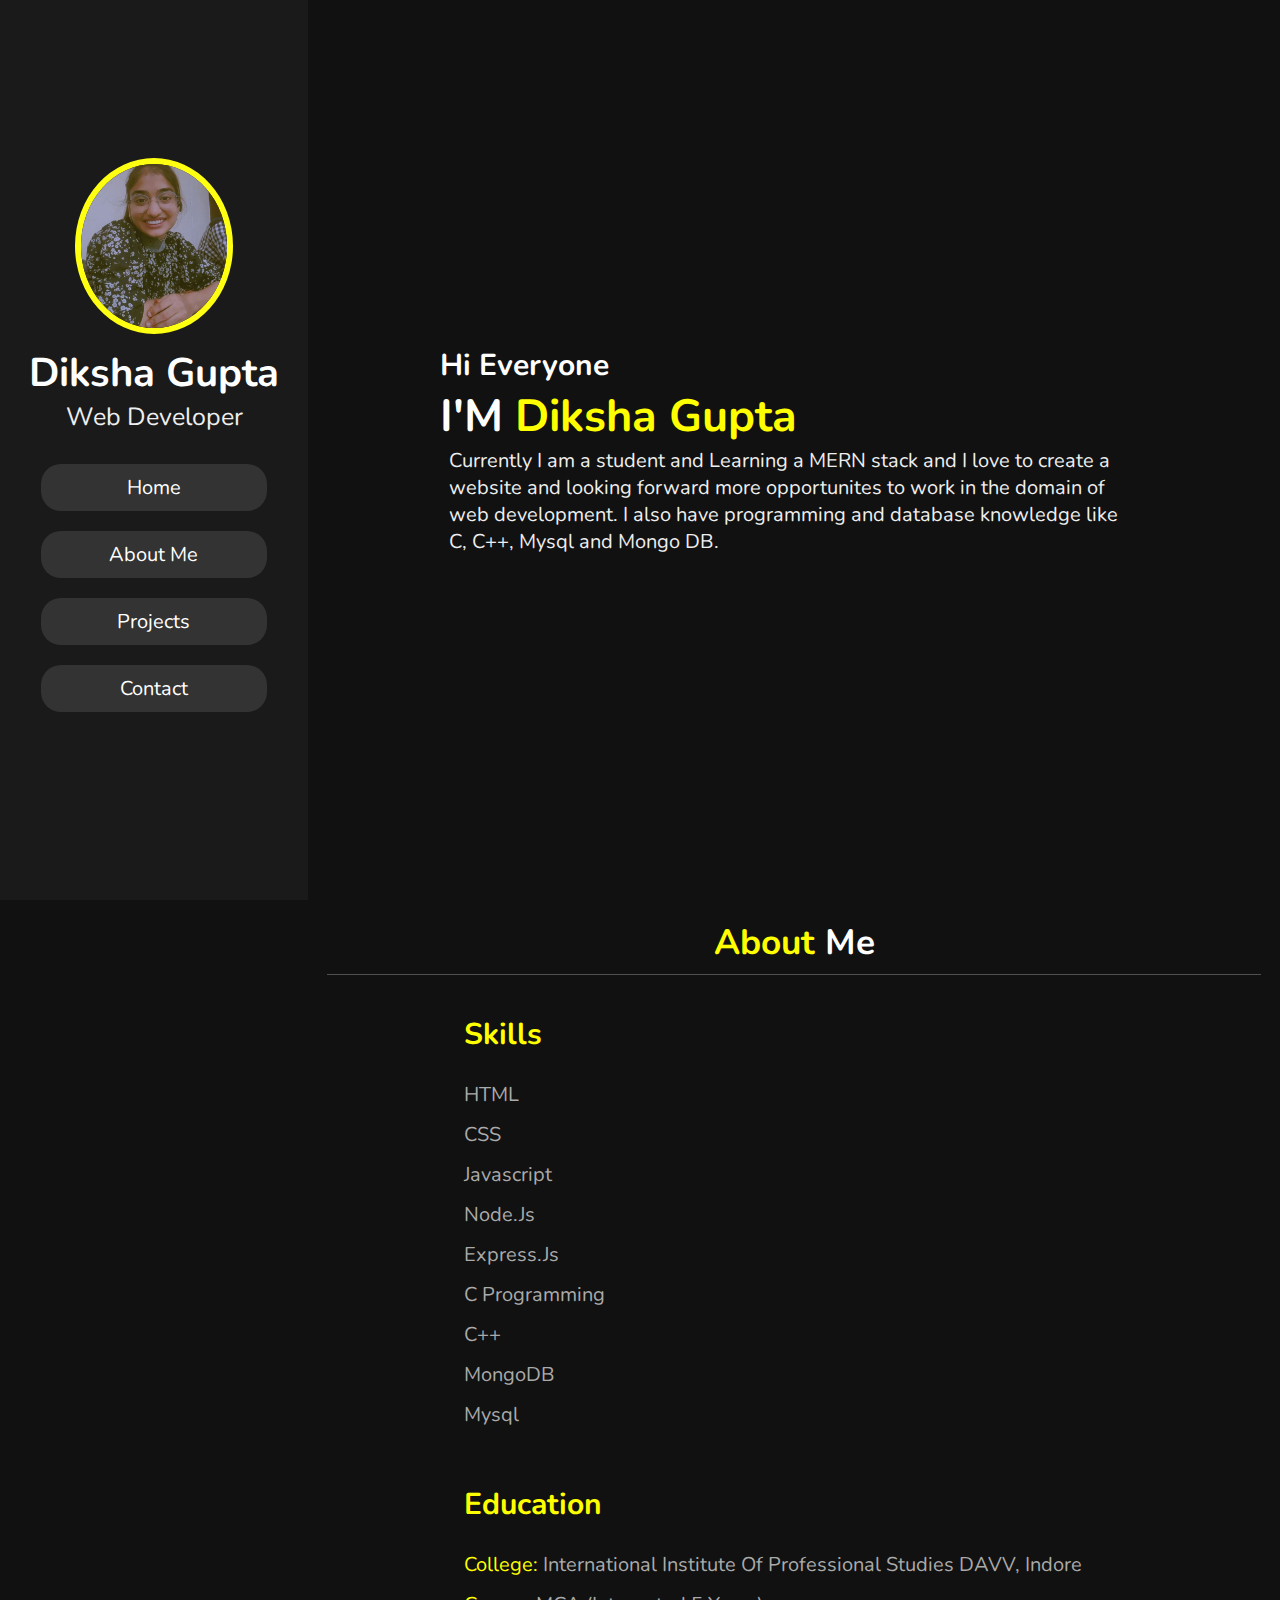
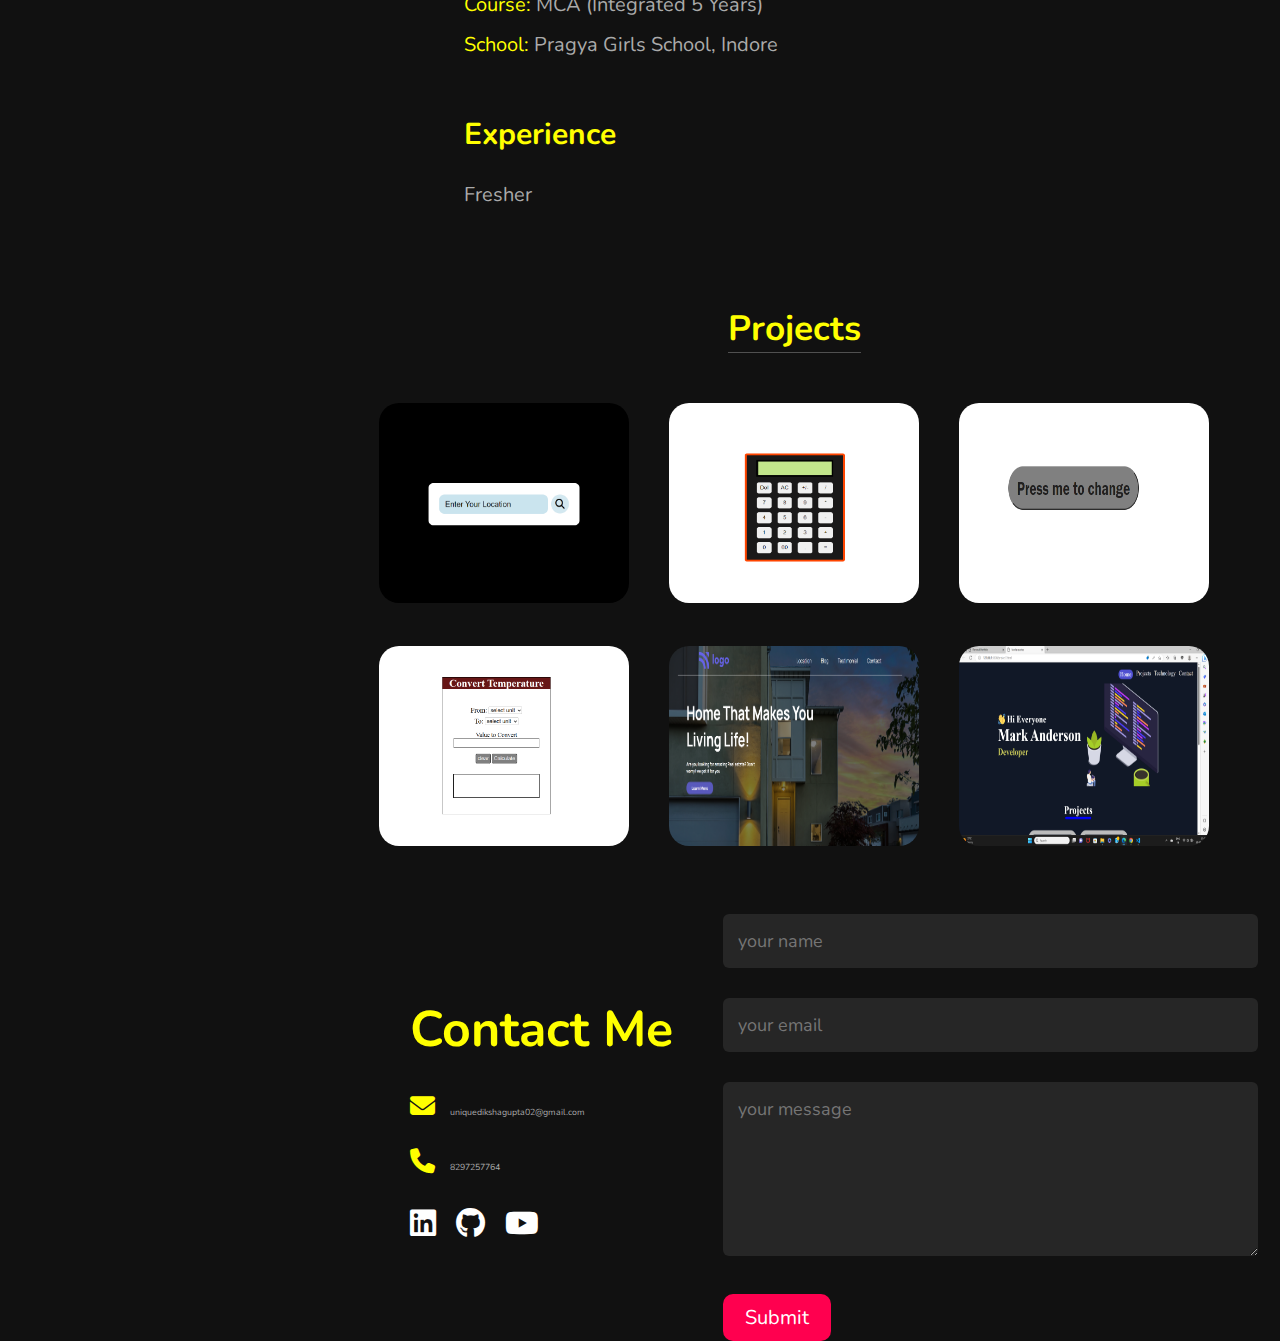
<file: index.html>
<!DOCTYPE html>
<html lang="en">
<head>
    <meta charset="UTF-8">
    <meta http-equiv="X-UA-Compatible" content="IE=edge">
    <meta name="viewport" content="width=device-width, initial-scale=1.0">
    <title>Personal Portfolio</title>

   <!-- ----Adding font awesome cdn link---- -->
   <link rel="stylesheet" href=" https://cdnjs.cloudflare.com/ajax/libs/font-awesome/6.4.0/css/all.min.css">

   <!-- Google font -->
   <link rel="preconnect" href="https://fonts.googleapis.com">
   <link rel="preconnect" href="https://fonts.gstatic.com" crossorigin>
   <link href="https://fonts.googleapis.com/css2?family=Nunito:wght@300;400;600&family=Poppins:ital,wght@1,100&display=swap" rel="stylesheet">

   <!-- Css File -->
   <link rel="stylesheet" href="./style.css">
</head>
<body>
    
    <!-- Header section -->
    <header>
        <div class="user">
            <img src="./assest/WhatsApp Image 2023-12-01 at 15.06.36.jpeg" alt="Diksha">
            <h3>Diksha Gupta</h3>
            <p>Web developer</p>
        </div>

        <nav class="navbar">
            <ul id="menu">
                <li> <a class="menuItem" href="#Home">Home</a></li>
                <li><a class="menuItem" href="#about">About me</a></li>
                <li><a class="menuItem" href="#Project">Projects</a></li>
                <!-- <li><a class="menuItem" href="#Assignment">Assignment</a></li> -->
                <li><a class="menuItem" href="#contact">Contact</a></li>
            </ul>
                <div id="hamburger">
                    <i class="fa-solid fa-bars"></i>
                </div>
        </nav>
      
    </header>
    <!-- Header ends----- -->



    <!-- Home Section Starts -->

    <section class="home" id="Home">
        <h3>Hi Everyone</h3>
        <h1> I'M <span> Diksha Gupta</span></h1>
        <p>Currently I am a student and Learning a MERN stack and I love to create  a website and looking forward more opportunites to work in the domain of web development. I also have programming and database knowledge like C, C++, Mysql and Mongo DB.</p>
    </section>
    <!-- ----Home section ends -->




    <!-- About section starts -->
    
    <section class="about" id="about">
          <h1 class="heading"> <span> About</span> me</h1>
            <div class="container1">
                <div class="box box1">
                    <h3>Skills</h3>
                    <p> HTML <br>CSS <br> Javascript <br>Node.js <br>Express.js<br> C programming <br> C++ <br> MongoDB<br>Mysql</p>
                </div>
                <div class="box box2">
                    <h3>Education</h3>
                    <p>
                        <span>College:</span> International Institute of professional studies DAVV,  Indore
                        <br>
                        <span> Course:</span> MCA (Integrated 5 years)
                        <br>
                       <span> School:</span> Pragya Girls School, Indore
                    </p>
                </div>
                <div class="box box3">
                    <h3>Experience</h3>
                    <p> fresher</p>
                </div>
            </div>
          </div>
          <p></p>
    </section>
<!-- ---About section ends -->



<!-- Project section starts -->

<div class="Project" id="Project" >
    <div class="container">
        <h1>Projects</h1>
        <div class="project-list">
            <div class="project-img">
                <img src="assest/Screenshot 2023-12-01 143001.png" alt="Resturant">
                <div class="project-description">
                    <h3>Weather app</h3>
                    <p>Display weather</p>
                    <a href=https://weatherappusingjavascript.netlify.app/ target="_blank"><i class="fa-solid fa-link"></i></a>
                </div>
            </div>
            <div class="project-img">
                <img src="assest/Screenshot 2023-12-01 143047.png">
                <div class="project-description">
                    <h3> Calculator</h3>
                    <p> Do simple Calculation </p>
                    <a href=https://calculator-50644.netlify.app/ target="_blank"><i class="fa-solid fa-link"></i></a>
                </div>
            </div>
            <div class="project-img">
                <img src="assest/Screenshot 2023-12-01 143439.png">
                <div class="project-description">
                    <h3> Color Changer</h3>
                    <p>Change a background on click to button</p>
                    <a href= https://dikshagupta3094.github.io/colour-changer-using-html-css-and-javascript/ target="_blank"><i class="fa-solid fa-link"></i></a>
                </div>
            </div>
            <div class="project-img">
                <img src="assest/Screenshot 2023-12-01 144720.png"> 
                <div class="project-description">
                    <h3>Temperature Converter</h3>
                    <p>Converts the temperature from one unit to another unit</p>
                    <a href=https://temperatureconverterinjavascript.netlify.app/ target="_blank"><i class="fa-solid fa-link"></i></a>
                </div>
            </div>
            <div class="project-img">
                <img src="assest/Screenshot 2023-12-01 144327.png">
                <div class="project-description">
                    <h3> Real Estate</h3>
                    <p>Website template</p>
                    <a href=https://dikshagupta3094.github.io/Real-state-web-page/ target="_blank"><i class="fa-solid fa-link"></i></a>
                </div>
            </div>
            <div class="project-img">
                <img src="assest/Screenshot (201).png">
                <div class="project-description">
                    <h3> Demo Portfolio website</h3>
                    <p>A website that helps beginner to build their portfolio</p>
                    <a href="https://charming-macaron-3bc078.netlify.app/" target="_blank"><i class="fa-solid fa-link"></i></a>
                </div>
            </div>
        </div>
    </div>
</div>
<!-- Project section ends -->

<!-- Assignemt section starts -->
<!-- <section class="assignment" id="Assignment">
    <h1 class="heading"> <span> CONM</span> Assignment</h1>
    <table>
        <tr>
            <th>Internal </th>
            <th>Video/Playlist link</th>
            <th>Date of creation</th>
        </tr>

        <tr>
            <td>1<sup>st</sup> internal <br>set A</td>
            <td>Youtube Videos link <br><a href="https://youtu.be/EInMAf_gR-U?si=ej6RJ997pA_rSrAP"target="_blank"><i class="fa-solid fa-arrow-up-right-from-square"></i></a></td>
            <td>23 Dec 2023</td>
        </tr>

        <tr>
            <td>1<sup>st</sup> internal <br>set B</td>
            <td>Youtube Videos link<br><a href="https://youtu.be/taYdhIqIAR4?si=hyP6nEJFxKhLNHNJ"target="_blank"><i class="fa-solid fa-arrow-up-right-from-square"></i></a></td>
            <td>23 December 2023</td>
        </tr>

        <tr>
            <td>1<sup>st</sup> internal <br>set C</td>
            <td>Youtube Videos link <br><a href="https://youtube.com/playlist?list=PL0aZPSsZOdu-VOcw2nucQoP5Op7VYZhHm&si=5mMK7I5YS8XsaNVR" target="_blank"><i class="fa-solid fa-arrow-up-right-from-square"></i></a></td>
            <td>21 December 2023</td>
        </tr>

        <tr>
            <td>1<sup>st</sup> internal <br>set D</td>
            <td>Youtube Videos link <br><a href="https://youtu.be/_Dy8PI9BwOQ?si=b_cLNl5QdjvUE7wD"target="_blank"><i class="fa-solid fa-arrow-up-right-from-square"></i></a></td>
            <td>23 December 2023</td>
        </tr>

        <tr>
            <td>2<sup>nd</sup> internal</td>
            <td>Youtube Videos link<br><a href="https://youtube.com/playlist?list=PL0aZPSsZOdu8o4zbuHqRjyAtV5R5Lf_Bn&si=7GcJVQNusSXuNXiE" target="_blank"><i class="fa-solid fa-arrow-up-right-from-square"></i></a></td>
            <td>22 December 2023</td>
        </tr>

        <tr>
        <td>3<sup>rd</sup> internal</td>
        <td>Youtube Videos link <br><a href="https://youtube.com/playlist?list=PL0aZPSsZOdu8itFb_x1GMPXzJWY5cnFbk&si=XahF-ncdPLg9rDbs"target="_blank"><i class="fa-solid fa-arrow-up-right-from-square"></i></a></td>
        <td>25 December 2023</td>
        </tr>

        <tr>
            <td>End sem </td>
            <td>Youtube Videos link <br><a href="https://www.youtube.com/playlist?list=PL0aZPSsZOdu9Br_TOtDh2BYMzylw9JFqf"target="_blank"><i class="fa-solid fa-arrow-up-right-from-square"></i></a></td>
            <td>2 January 2023</td>
            </tr>
        
    </table>
</section> -->


<!-- -----contact section starts------ -->

<div class="contact" id="contact">
    <div class="container-contact">
    <div class="contact-section">
       <div class="contact-left-section">
         <h1> Contact Me</h1> 
           <p><i class="fa-solid fa-envelope"></i>uniquedikshagupta02@gmail.com</p>
           <p><i class="fa-solid fa-phone"></i>8297257764</p>
         <div class="social-media">
           <a href="https://www.linkedin.com/in/diksha-gupta3094" target="_blank"> <i class="fa-brands fa-linkedin"></i></a>
           <a href="https://github.com/dikshagupta3094" target="_blank"><i class="fa-brands fa-github"></i></a>
           <a href="https://www.youtube.com/@dikshagupta2004" target="_blank"><i class="fa-brands fa-youtube"></i></a>
         </div>
       </div>
       <div class="contact-right-section">
         <form>
           <input type="text" name="Name" placeholder="your name" required>
         
           <input type="email"name="Emai" placeholder="your email" required>
         
           <textarea name="text"  rows="6" placeholder="your message"></textarea>
           
           <button>Submit</button>
         </form>  
       </div>
    </div>
    </div>
</div>
<!-- Contact section end -->

<script src="script.js"></script>
</body>
</html>
</file>
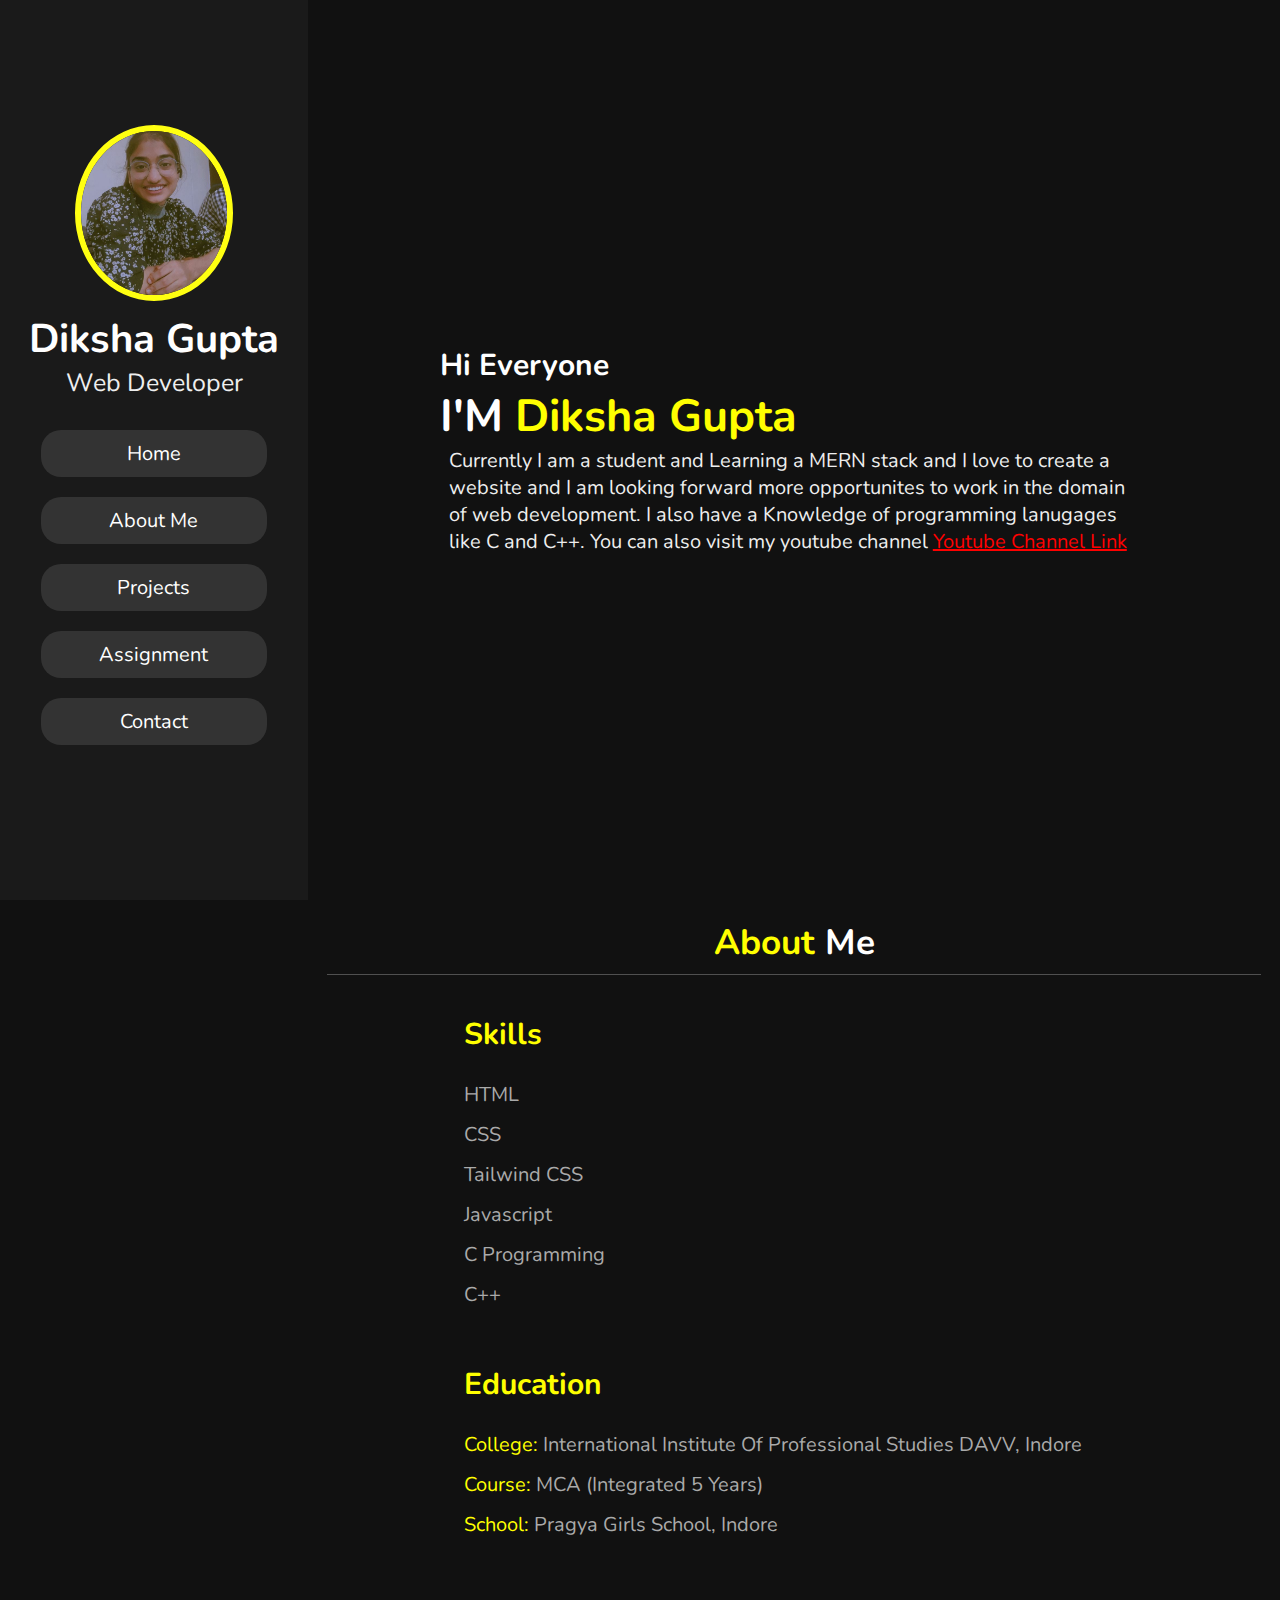
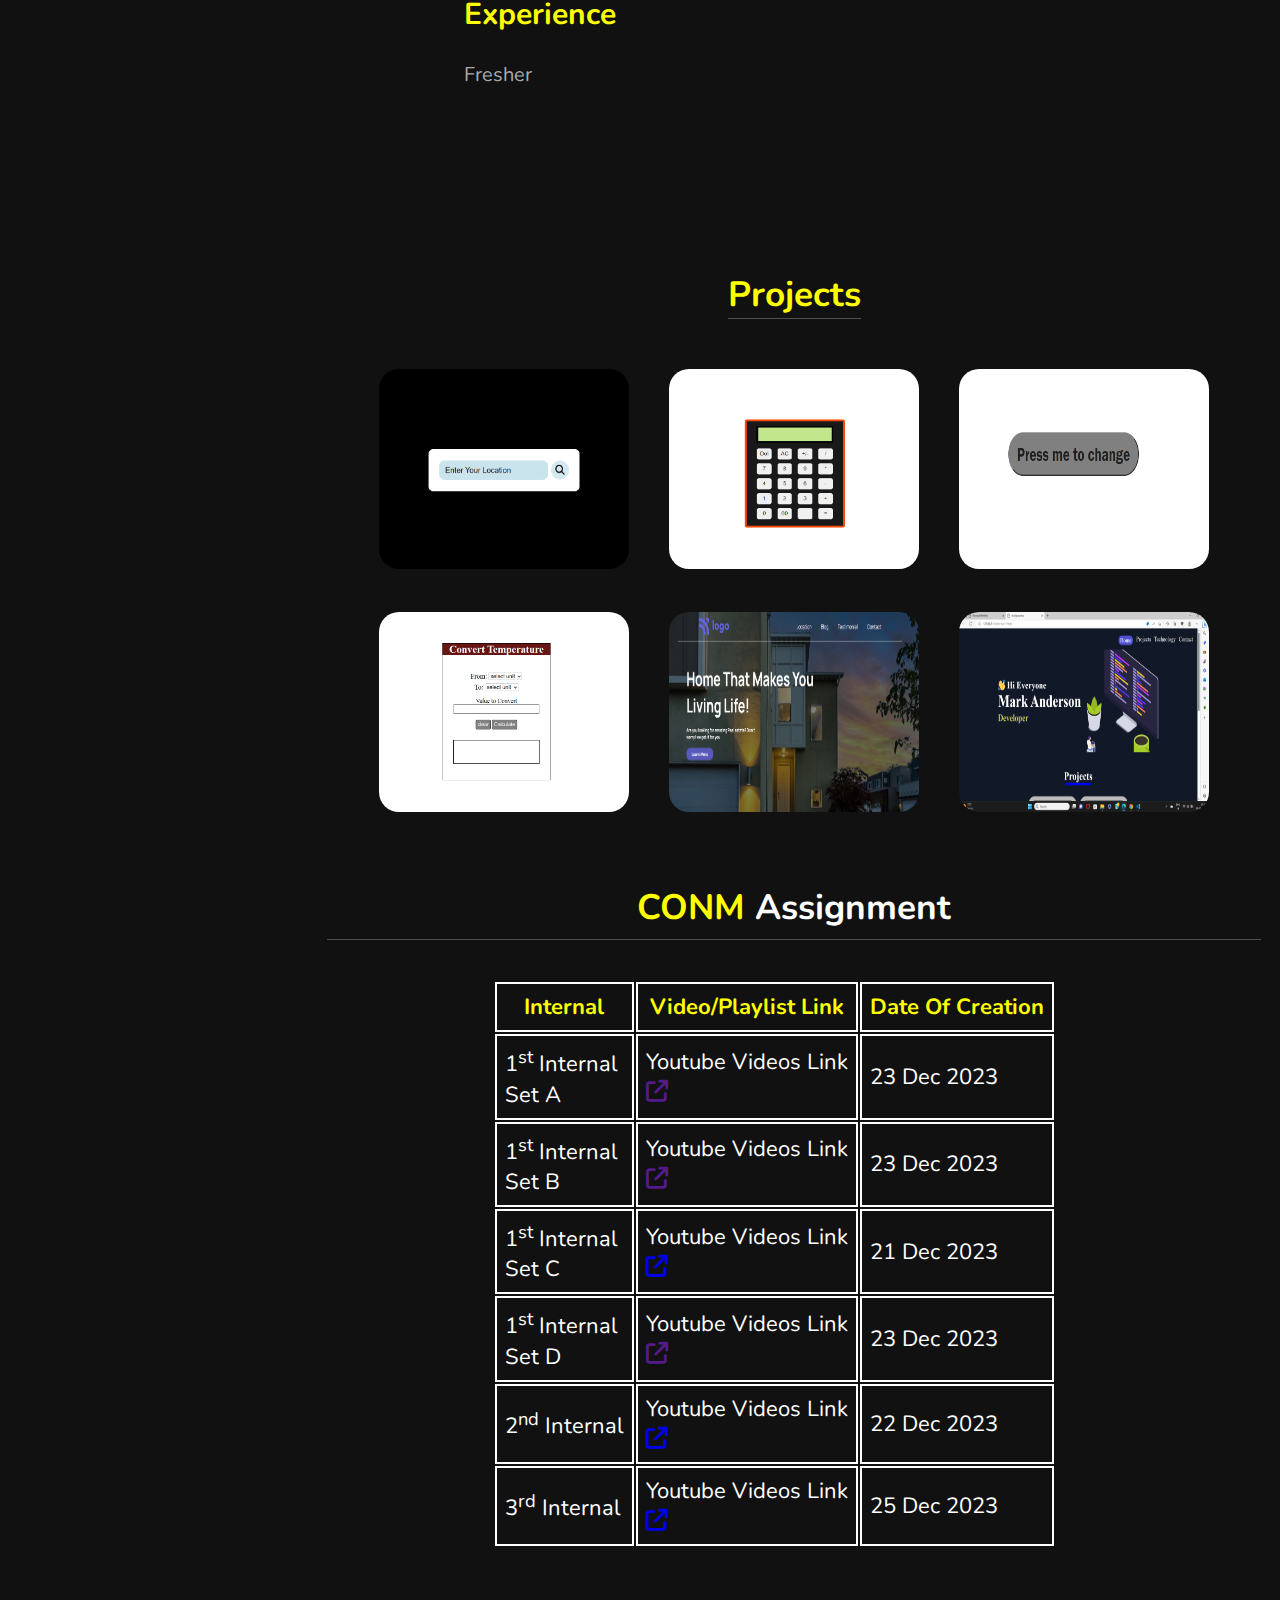
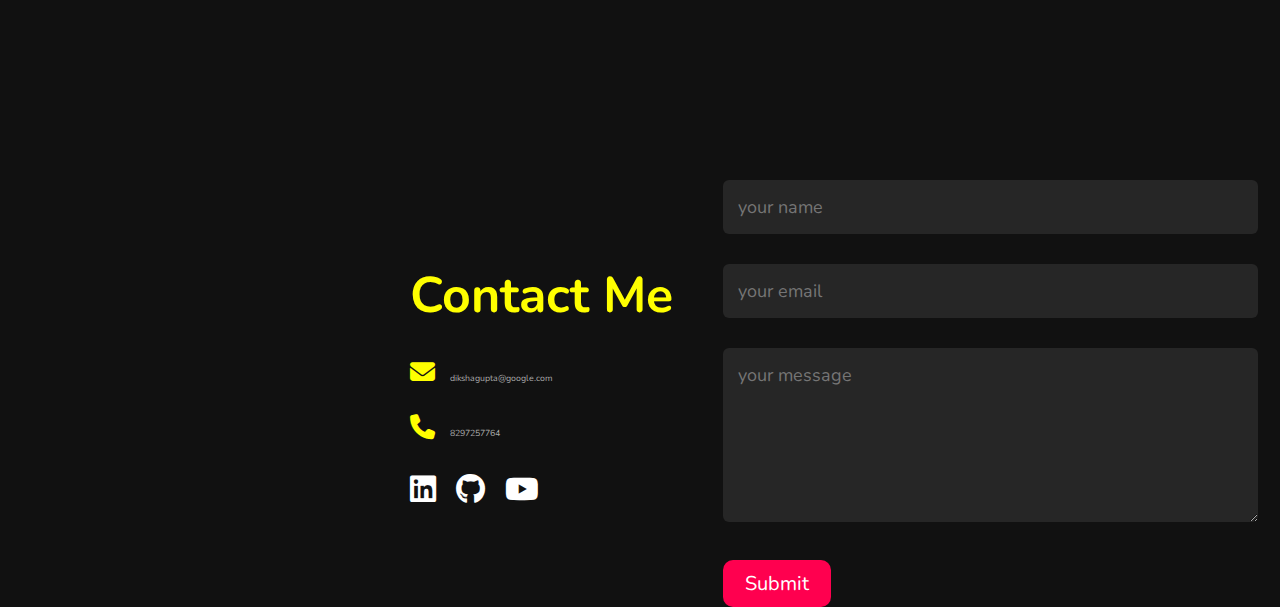
<file: Portfolio/index.html>
<!DOCTYPE html>
<html lang="en">
<head>
    <meta charset="UTF-8">
    <meta http-equiv="X-UA-Compatible" content="IE=edge">
    <meta name="viewport" content="width=device-width, initial-scale=1.0">
    <title>Personal Portfolio</title>

   <!-- ----Adding font awesome cdn link---- -->
   <link rel="stylesheet" href=" https://cdnjs.cloudflare.com/ajax/libs/font-awesome/6.4.0/css/all.min.css">

   <!-- Google font -->
   <link rel="preconnect" href="https://fonts.googleapis.com">
   <link rel="preconnect" href="https://fonts.gstatic.com" crossorigin>
   <link href="https://fonts.googleapis.com/css2?family=Nunito:wght@300;400;600&family=Poppins:ital,wght@1,100&display=swap" rel="stylesheet">

   <!-- Css File -->
   <link rel="stylesheet" href="./style.css">
</head>
<body>
    
    <!-- Header section -->
    <header>
        <div class="user">
            <img src="./assest/WhatsApp Image 2023-12-01 at 15.06.36.jpeg" alt="Diksha">
            <h3>Diksha Gupta</h3>
            <p>Web developer</p>
        </div>

        <nav class="navbar">
            <ul id="menu">
                <li> <a class="menuItem" href="#Home">Home</a></li>
                <li><a class="menuItem" href="#about">About me</a></li>
                <li><a class="menuItem" href="#Project">Projects</a></li>
                <li><a class="menuItem" href="#Assignment">Assignment</a></li>
                <li><a class="menuItem" href="#contact">Contact</a></li>
            </ul>
                <div id="hamburger">
                    <i class="fa-solid fa-bars"></i>
                </div>
        </nav>
      
    </header>
    <!-- Header ends----- -->



    <!-- Home Section Starts -->

    <section class="home" id="Home">
        <h3>Hi Everyone</h3>
        <h1> I'M <span> Diksha Gupta</span></h1>
        <p>Currently I am a student and Learning a MERN stack and I love to create  a website and I am looking forward more opportunites to work in the domain of web development. I also have a Knowledge of programming lanugages like C and C++. You can also visit my youtube channel  <a href= https://www.youtube.com/@dikshagupta2004 target="_blank">Youtube channel link</a></p>
    </section>
    <!-- ----Home section ends -->




    <!-- About section starts -->
    
    <section class="about" id="about">
          <h1 class="heading"> <span> About</span> me</h1>
            <div class="container1">
                <div class="box box1">
                    <h3>Skills</h3>
                    <p> HTML <br>CSS <br>Tailwind CSS <br> Javascript <br> C programming <br> C++</p>
                </div>
                <div class="box box2">
                    <h3>Education</h3>
                    <p>
                        <span>College:</span> International Institute of professional studies DAVV,  Indore
                        <br>
                        <span> Course:</span> MCA (Integrated 5 years)
                        <br>
                       <span> School:</span> Pragya Girls School, Indore
                    </p>
                </div>
                <div class="box box3">
                    <h3>Experience</h3>
                    <p> fresher</p>
                </div>
            </div>
          </div>
          <p></p>
    </section>
<!-- ---About section ends -->



<!-- Project section starts -->

<div class="Project" id="Project" >
    <div class="container">
        <h1>Projects</h1>
        <div class="project-list">
            <div class="project-img">
                <img src="assest/Screenshot 2023-12-01 143001.png" alt="Resturant">
                <div class="project-description">
                    <h3>Weather app</h3>
                    <p>Display weather</p>
                    <a href=https://weatherappusingjavascript.netlify.app/ target="_blank"><i class="fa-solid fa-link"></i></a>
                </div>
            </div>
            <div class="project-img">
                <img src="assest/Screenshot 2023-12-01 143047.png">
                <div class="project-description">
                    <h3> Calculator</h3>
                    <p> Do simple Calculation </p>
                    <a href=https://calculator-50644.netlify.app/ target="_blank"><i class="fa-solid fa-link"></i></a>
                </div>
            </div>
            <div class="project-img">
                <img src="assest/Screenshot 2023-12-01 143439.png">
                <div class="project-description">
                    <h3> Color Changer</h3>
                    <p>Change a background on click to button</p>
                    <a href= https://dikshagupta3094.github.io/colour-changer-using-html-css-and-javascript/ target="_blank"><i class="fa-solid fa-link"></i></a>
                </div>
            </div>
            <div class="project-img">
                <img src="assest/Screenshot 2023-12-01 144720.png"> 
                <div class="project-description">
                    <h3>Temperature Converter</h3>
                    <p>Converts the temperature from one unit to another unit</p>
                    <a href=https://temperatureconverterinjavascript.netlify.app/ target="_blank"><i class="fa-solid fa-link"></i></a>
                </div>
            </div>
            <div class="project-img">
                <img src="assest/Screenshot 2023-12-01 144327.png">
                <div class="project-description">
                    <h3> Real Estate</h3>
                    <p>Website template</p>
                    <a href=https://dikshagupta3094.github.io/Real-state-web-page/ target="_blank"><i class="fa-solid fa-link"></i></a>
                </div>
            </div>
            <div class="project-img">
                <img src="assest/Screenshot (201).png">
                <div class="project-description">
                    <h3> Demo Portfolio website</h3>
                    <p>A website that helps beginner to build their portfolio</p>
                    <a href="https://charming-macaron-3bc078.netlify.app/" target="_blank"><i class="fa-solid fa-link"></i></a>
                </div>
            </div>
        </div>
    </div>
</div>
<!-- Project section ends -->

<!-- Assignemt section starts -->
<section class="assignment" id="Assignment">
    <h1 class="heading"> <span> CONM</span> Assignment</h1>
    <table>
        <tr>
            <th>Internal </th>
            <th>Video/Playlist link</th>
            <th>Date of creation</th>
        </tr>

        <tr>
            <td>1<sup>st</sup> internal <br>set A</td>
            <td>Youtube Videos link <br><a href=""><i class="fa-solid fa-arrow-up-right-from-square"></i></a></td>
            <td>23 Dec 2023</td>
        </tr>

        <tr>
            <td>1<sup>st</sup> internal <br>set B</td>
            <td>Youtube Videos link<br><a href=""><i class="fa-solid fa-arrow-up-right-from-square"></i></a></td>
            <td>23 Dec 2023</td>
        </tr>

        <tr>
            <td>1<sup>st</sup> internal <br>set C</td>
            <td>Youtube Videos link <br><a href="https://youtube.com/playlist?list=PL0aZPSsZOdu-VOcw2nucQoP5Op7VYZhHm&si=5mMK7I5YS8XsaNVR" target="_blank"><i class="fa-solid fa-arrow-up-right-from-square"></i></a></td>
            <td>21 Dec 2023</td>
        </tr>

        <tr>
            <td>1<sup>st</sup> internal <br>set D</td>
            <td>Youtube Videos link <br><a href=""><i class="fa-solid fa-arrow-up-right-from-square"></i></a></td>
            <td>23 Dec 2023</td>
        </tr>

        <tr>
            <td>2<sup>nd</sup> internal</td>
            <td>Youtube Videos link<br><a href="https://youtube.com/playlist?list=PL0aZPSsZOdu8o4zbuHqRjyAtV5R5Lf_Bn&si=7GcJVQNusSXuNXiE" target="_blank"><i class="fa-solid fa-arrow-up-right-from-square"></i></a></td>
            <td>22 Dec 2023</td>
        </tr>

        <tr>
        <td>3<sup>rd</sup> internal</td>
        <td>Youtube Videos link <br><a href="https://youtube.com/playlist?list=PL0aZPSsZOdu8itFb_x1GMPXzJWY5cnFbk&si=XahF-ncdPLg9rDbs"><i class="fa-solid fa-arrow-up-right-from-square"></i></a></td>
        <td>25 Dec 2023</td>

        </tr>
        
    </table>
</section>


<!-- -----contact section starts------ -->

<div class="contact" id="contact">
    <div class="container-contact">
    <div class="contact-section">
       <div class="contact-left-section">
         <h1> Contact Me</h1> 
           <p><i class="fa-solid fa-envelope"></i>dikshagupta@google.com</p>
           <p><i class="fa-solid fa-phone"></i>8297257764</p>
         <div class="social-media">
           <a href="https://www.linkedin.com/in/diksha-gupta3094" target="_blank"> <i class="fa-brands fa-linkedin"></i></a>
           <a href="https://github.com/dikshagupta3094" target="_blank"><i class="fa-brands fa-github"></i></a>
           <a href="https://www.youtube.com/@dikshagupta2004" target="_blank"><i class="fa-brands fa-youtube"></i></a>
         </div>
       </div>
       <div class="contact-right-section">
         <form>
           <input type="text" name="Name" placeholder="your name" required>
         
           <input type="email"name="Emai" placeholder="your email" required>
         
           <textarea name="text"  rows="6" placeholder="your message"></textarea>
           
           <button>Submit</button>
         </form>  
       </div>
    </div>
    </div>
</div>
<!-- Contact section end -->

<script src="script.js"></script>
</body>
</html>
</file>
<file: style.css>
* {
  font-family: "Nunito", sans-serif;
  margin: 0px;
  padding: 0px;
  box-sizing: border-box;
  border: none;
  text-decoration: none;
  outline: none;
  text-transform: capitalize;
  transition: all 0.2s linear;
}

html {
  font-size: 62.5%;
  overflow-x: hidden;
  scroll-behavior: smooth;
}


html::-webkit-scrollbar{
    width: 10px;
}
html::-webkit-scrollbar-track{
    background: #222;
}
html::-webkit-scrollbar-thumb{
    background: yellow;
}
body {
  background: #111;
  padding-left: 35rem;
  overflow-x: hidden;
}

/* -----------------------------------header section------------------------------------- */
header {
  position: fixed;
  top: 0;
  left: 0;
  z-index: 1000;
  height: 100%;
  width: 35rem;
  display: flex;
  align-items: center;
  justify-content: center;
  flex-flow: column;
  background: #1a1a1a;
  text-align: center;
}
header .user img {
  height: 20rem;
  width: 18rem;
  object-fit: cover;
  border-radius: 50%;
  margin-bottom: 1rem;
  border: 0.7rem solid rgb(255, 255, 17);
}
header .user h3 {
  font-size: 40px;
  color: #fff;
}
header .user p {
  font-size: 25px;
  color: #eee;
}
header .navbar {
  width: 80%;
}
header .navbar ul {
  padding: 10px;
}
header .navbar ul li {
  list-style: none;
}
header .navbar ul li a {
  display: block;
  padding: 10px;
  margin: 20px 0px;
  background: #333;
  color: #fff;
  font-size: 20px;
  border-radius: 20px;
  cursor: pointer;
  transition: transform 0.5s;
}
header .navbar ul li a:hover {
  transform: translateY(-5px);
  background: #fff;
  color: #111;
}

#hamburger {
  position: fixed;
  top: 28px;
  right: 30px;
  font-size: 25px;
  background: #333;
  color: #fff;
  padding: 5px 10px;
  cursor: pointer;
  display: none;
  transition: transform 0.2s;
}

#hamburger .clicked {
  transform: rotate(180deg);
}
/* ------------------------------------ Home section-------------------------------------------- */
section {
  min-height: 100vh;
  padding: 1rem;
}
.home {
  display: flex;
  justify-content: center;
  flex-flow: column;
  color: #fff;
  padding: 0 15rem;
}
.home h3 {
  font-size: 30px;
}
.home p {
  font-size: 20px;
  color: #eee;
  padding: 0 1rem;
  text-transform: none;
}

.home p a {
   text-decoration: underline;
   color: red;
}
.home h1 {
  font-size: 45px;
}
.home h1 span {
  color: #ffff00;
}

/* ---------------------------------------------About section-----------------------------------=---- */
.heading {
  text-align: center;
  margin: 0px 10px;
  font-size: 4rem;
  padding: 1rem;
  border-bottom: 0.1rem solid #fff4;
  color: #fff;
}
.about .heading span {
  color: #ffff00;
}

.container1 {
  padding: 0 15rem;
  display: flex;
  flex-direction: column;
}

.box1 h3 {
  margin-top: 20px;
  font-size: 30px;
  margin-bottom: 10px;
  color: #ffff00;
}

.box1 {
  padding: 10px 15px;
  line-height: 2;
  font-size: 20px;
  color: #aaa;
}
.box2 h3 {
  margin-top: 20px;
  font-size: 30px;
  margin-bottom: 10px;
  color: #ffff00;
}
.box2 p span {
  color: #ffff00;
}
.box2 {
  padding: 10px 15px;
  line-height: 2;
  font-size: 20px;
  color: #aaa;
}
.box3 h3 {
  margin-top: 20px;
  font-size: 30px;
  margin-bottom: 10px;
  color: #ffff00;
}

.box3 {
  padding: 10px 15px;
  line-height: 2;
  font-size: 20px;
  color: #aaa;
  border-radius: none;
}

/* ------------------------------------------------project section---------------------------------------------*/

.Project {
  padding: 50px 0px;
  text-align: center;
 
 
}
/* project heading */
.container h1 {
  text-align: center;
  margin: 0px 10px;
  font-size: 4rem;
  border-bottom: 0.1rem solid #fff4;
  color: #ffff00;
  
}
/*all project list- */
.project-list {
  display: grid;
  grid-template-columns: 1fr 1fr 1fr;
  grid-gap: 40px;
  margin-top: 50px;
}
/* setting project img section */
.project-img {
  border-radius: 10px;
  position: relative;
  overflow: hidden;
 
}
/*setting poject image size*/
.project-img img {
  width: 300px;
  height: 200px;
  border-radius: 20px;
  transition: transform 0.5s;
  
}
/* setting all the images in systematically*/
.container {
  display: flex;
  flex-direction: column;
  align-items: center;
  justify-content: center;
  margin-top: 20px;
}
/* -project description- */
.project-description {
  width: 100%;
  height: 0px;
  background: linear-gradient(rgba(0, 0, 0, 0.6), #ff004f);
  position: absolute;
  left: 0px;
  bottom: 0px;
  overflow: hidden;
  display: flex;
  align-items: center;
  justify-content: center;
  flex-direction: column;
  text-align: center;
  padding: 0px 40px;
  font-size: 12px;
  transition: height 0.5s;
  color: #fff;
}
.project-description h3 {
  font-weight: 600;
  margin-bottom: 20px;
}
.project-description a {
  margin-top: 20px;
  background: #ff004f;
  font-size: 18px;
  width: 60px;
  height: 60px;
  line-height: 66px;
  border-radius: 50%;
  background-color: #fff;
  text-decoration: none;
  text-align: center;
}
.project-description p {
  width: 60%;
}
.project-img:hover img {
  transform: scale(1.1);
}
.project-img:hover .project-description {
  height: 100%;
}
/*-----------------------Assignment-------------------*/
.assignment table{
  font-size: 22px;
  padding: 0 20rem;
  border-color: #fff;
}
table{
  margin-top: 40px;
}
th{
  color: #ffff00;
}
tr,td,th{
  
  border: 2px solid #fff;
  padding: 8px;
}
 tr,td{
  color: #fff;
}


.assignment span{
  color: #ffff00;
}

/* --------------------------------------------------contact section------------------------------------------ */

.contact-section {
  display: flex;
  align-items: center;
  justify-content: center;
  margin-left: 80px;
}
.contact-left-section {
  flex-basis: 35%;
}
.contact-left-section h1 {
  font-size: 50px;
  color: #ffff00;
}
.contact-left-section p {
  margin-top: 30px;
  color: #aaa;
  text-transform: none;
}
.contact-left-section p i {
  margin-right: 15px;
  color: #ffff00;
  font-size: 25px;
  
}
.social-media {
  display: flex;
  gap: 20px;
  margin-top: 30px;
  font-size: 30px;
}
.social-media a {
  color: #fff;
  transition: transform 0.5s;
}

.social-media a:hover {
  transform: translateY(-10px);
  color: rgb(87, 87, 198);
}
.contact-right-section {
  flex-basis: 60%;
}
.contact-right-section form {
  width: 100%;
}
form input,
form textarea {
  width: 100%;
  border: 0;
  outline: none;
  background: #262626;
  padding: 15px;
  margin: 15px 0px;
  color: #fff;
  font-size: 18px;
  border-radius: 6px;
  text-transform: none;
}
button {
  margin-top: 20px;
  font-size: 20px;
  background-color: #ff004f;
  color: #fff;
  font-weight: 400;
  padding: 10px 22px;
  border-radius: 10px;
  border: none;
  cursor: pointer;
  transition: transform 0.5s;
}
button:hover {
  transform: translateY(-10px);
  background-color: #fff;
  color: #080808;
}
.navigation i {
  display: none;
}
@media (max-width: 1440px) {
  html {
    font-size: 55%;
  }
  .project-img img {
    width: 250px;
    height: 200px;
  }
}

@media (max-width: 1024px) {
  .home {
    padding: 0rem 2rem;
  }
  .container1 {
    padding: 0 5rem;
  }
  .contact-left-section h1 {
    font-size: 35px;
  }
  .project-list {
    display: grid;
    grid-template-columns: 1fr 1fr;
  }
  .project-img img {
    width: 220px;
    height: 190px;
  }
  .contact-left-section {
    flex-basis: 55%;
  }
  .contact-right-section form {
    width: 90%;
  }
  .project-description {
    font-size: 10px;
  }
  .project-description a {
    font-size: 15px;
    line-height: 55px;
  }
  .project-description p {
    width: 70%;
  }
}

@media (max-width: 768px) {
  .assignment table{
    padding: 0 5rem;
    font-size: 15px;
   }
  header {
    left: -120%;
    transition: left 0.8s;
  }
  #hamburger {
    display: block;
  }
  .home {
    padding: 1rem 4rem;
  }
  body {
    padding: 0%;
  }
  .home h3 {
    font-size: 25px;
  }
  .home p {
    font-size: 17px;
  }
  .home h1 {
    font-size: 35px;
  }
}

@media (max-width: 425px) {
  .container1 {
    padding: 0 0;
  }
  
  .assignment table{
    padding: 0 0;
    font-size: 15px;
   }
  .project-list {
    display: grid;
    grid-template-columns: 1fr;
    grid-gap: 40px;
    margin-top: 50px;
  }
  .project-img img {
    width: 300px;
    height: 200px;
  }
  .contact-section {
    display: flex;
    flex-direction: column;
    align-items: center;
    justify-content: center;
    margin-left: 2rem;
  }

  form input,
  form textarea {
    width: 100%;
    border: 0;
    outline: none;
    background: #262626;
    padding: 10px;
    margin: 15px 0px;
    color: #fff;
    font-size: 18px;
    border-radius: 6px;
    display: flex;
    align-items: center;
    justify-content: center;
  }
  .contact-right-section form {
    width: 100%;
  }
}
@media (max-width: 280px) {
  .project-img img {
    width: 230px;
    height: 190px;
  }
}
</file>
<file: Portfolio/style.css>
* {
  font-family: "Nunito", sans-serif;
  margin: 0px;
  padding: 0px;
  box-sizing: border-box;
  border: none;
  text-decoration: none;
  outline: none;
  text-transform: capitalize;
  transition: all 0.2s linear;
}

html {
  font-size: 62.5%;
  overflow-x: hidden;
  scroll-behavior: smooth;
}


html::-webkit-scrollbar{
    width: 10px;
}
html::-webkit-scrollbar-track{
    background: #222;
}
html::-webkit-scrollbar-thumb{
    background: yellow;
}
body {
  background: #111;
  padding-left: 35rem;
  overflow-x: hidden;
}

/* -----------------------------------header section------------------------------------- */
header {
  position: fixed;
  top: 0;
  left: 0;
  z-index: 1000;
  height: 100%;
  width: 35rem;
  display: flex;
  align-items: center;
  justify-content: center;
  flex-flow: column;
  background: #1a1a1a;
  text-align: center;
}
header .user img {
  height: 20rem;
  width: 18rem;
  object-fit: cover;
  border-radius: 50%;
  margin-bottom: 1rem;
  border: 0.7rem solid rgb(255, 255, 17);
}
header .user h3 {
  font-size: 40px;
  color: #fff;
}
header .user p {
  font-size: 25px;
  color: #eee;
}
header .navbar {
  width: 80%;
}
header .navbar ul {
  padding: 10px;
}
header .navbar ul li {
  list-style: none;
}
header .navbar ul li a {
  display: block;
  padding: 10px;
  margin: 20px 0px;
  background: #333;
  color: #fff;
  font-size: 20px;
  border-radius: 20px;
  cursor: pointer;
  transition: transform 0.5s;
}
header .navbar ul li a:hover {
  transform: translateY(-5px);
  background: #fff;
  color: #111;
}

#hamburger {
  position: fixed;
  top: 28px;
  right: 30px;
  font-size: 25px;
  background: #333;
  color: #fff;
  padding: 5px 10px;
  cursor: pointer;
  display: none;
  transition: transform 0.2s;
}

#hamburger .clicked {
  transform: rotate(180deg);
}
/* ------------------------------------ Home section-------------------------------------------- */
section {
  min-height: 100vh;
  padding: 1rem;
}
.home {
  display: flex;
  justify-content: center;
  flex-flow: column;
  color: #fff;
  padding: 0 15rem;
}
.home h3 {
  font-size: 30px;
}
.home p {
  font-size: 20px;
  color: #eee;
  padding: 0 1rem;
  text-transform: none;
}

.home p a {
   text-decoration: underline;
   color: red;
}
.home h1 {
  font-size: 45px;
}
.home h1 span {
  color: #ffff00;
}

/* ---------------------------------------------About section-----------------------------------=---- */
.heading {
  text-align: center;
  margin: 0px 10px;
  font-size: 4rem;
  padding: 1rem;
  border-bottom: 0.1rem solid #fff4;
  color: #fff;
}
.about .heading span {
  color: #ffff00;
}

.container1 {
  padding: 0 15rem;
  display: flex;
  flex-direction: column;
}

.box1 h3 {
  margin-top: 20px;
  font-size: 30px;
  margin-bottom: 10px;
  color: #ffff00;
}

.box1 {
  padding: 10px 15px;
  line-height: 2;
  font-size: 20px;
  color: #aaa;
}
.box2 h3 {
  margin-top: 20px;
  font-size: 30px;
  margin-bottom: 10px;
  color: #ffff00;
}
.box2 p span {
  color: #ffff00;
}
.box2 {
  padding: 10px 15px;
  line-height: 2;
  font-size: 20px;
  color: #aaa;
}
.box3 h3 {
  margin-top: 20px;
  font-size: 30px;
  margin-bottom: 10px;
  color: #ffff00;
}

.box3 {
  padding: 10px 15px;
  line-height: 2;
  font-size: 20px;
  color: #aaa;
  border-radius: none;
}

/* ------------------------------------------------project section---------------------------------------------*/

.Project {
  padding: 50px 0px;
  text-align: center;
 
 
}
/* project heading */
.container h1 {
  text-align: center;
  margin: 0px 10px;
  font-size: 4rem;
  border-bottom: 0.1rem solid #fff4;
  color: #ffff00;
  
}
/*all project list- */
.project-list {
  display: grid;
  grid-template-columns: 1fr 1fr 1fr;
  grid-gap: 40px;
  margin-top: 50px;
}
/* setting project img section */
.project-img {
  border-radius: 10px;
  position: relative;
  overflow: hidden;
 
}
/*setting poject image size*/
.project-img img {
  width: 300px;
  height: 200px;
  border-radius: 20px;
  transition: transform 0.5s;
  
}
/* setting all the images in systematically*/
.container {
  display: flex;
  flex-direction: column;
  align-items: center;
  justify-content: center;
  margin-top: 20px;
}
/* -project description- */
.project-description {
  width: 100%;
  height: 0px;
  background: linear-gradient(rgba(0, 0, 0, 0.6), #ff004f);
  position: absolute;
  left: 0px;
  bottom: 0px;
  overflow: hidden;
  display: flex;
  align-items: center;
  justify-content: center;
  flex-direction: column;
  text-align: center;
  padding: 0px 40px;
  font-size: 12px;
  transition: height 0.5s;
  color: #fff;
}
.project-description h3 {
  font-weight: 600;
  margin-bottom: 20px;
}
.project-description a {
  margin-top: 20px;
  background: #ff004f;
  font-size: 18px;
  width: 60px;
  height: 60px;
  line-height: 66px;
  border-radius: 50%;
  background-color: #fff;
  text-decoration: none;
  text-align: center;
}
.project-description p {
  width: 60%;
}
.project-img:hover img {
  transform: scale(1.1);
}
.project-img:hover .project-description {
  height: 100%;
}
/*-----------------------Assignment-------------------*/
.assignment table{
  font-size: 22px;
  padding: 0 20rem;
  border-color: #fff;
}
table{
  margin-top: 40px;
}
th{
  color: #ffff00;
}
tr,td,th{
  
  border: 2px solid #fff;
  padding: 8px;
}
 tr,td{
  color: #fff;
}


.assignment span{
  color: #ffff00;
}

/* --------------------------------------------------contact section------------------------------------------ */

.contact-section {
  display: flex;
  align-items: center;
  justify-content: center;
  margin-left: 80px;
}
.contact-left-section {
  flex-basis: 35%;
}
.contact-left-section h1 {
  font-size: 50px;
  color: #ffff00;
}
.contact-left-section p {
  margin-top: 30px;
  color: #aaa;
  text-transform: none;
}
.contact-left-section p i {
  margin-right: 15px;
  color: #ffff00;
  font-size: 25px;
  
}
.social-media {
  display: flex;
  gap: 20px;
  margin-top: 30px;
  font-size: 30px;
}
.social-media a {
  color: #fff;
  transition: transform 0.5s;
}

.social-media a:hover {
  transform: translateY(-10px);
  color: rgb(87, 87, 198);
}
.contact-right-section {
  flex-basis: 60%;
}
.contact-right-section form {
  width: 100%;
}
form input,
form textarea {
  width: 100%;
  border: 0;
  outline: none;
  background: #262626;
  padding: 15px;
  margin: 15px 0px;
  color: #fff;
  font-size: 18px;
  border-radius: 6px;
  text-transform: none;
}
button {
  margin-top: 20px;
  font-size: 20px;
  background-color: #ff004f;
  color: #fff;
  font-weight: 400;
  padding: 10px 22px;
  border-radius: 10px;
  border: none;
  cursor: pointer;
  transition: transform 0.5s;
}
button:hover {
  transform: translateY(-10px);
  background-color: #fff;
  color: #080808;
}
.navigation i {
  display: none;
}
@media (max-width: 1440px) {
  html {
    font-size: 55%;
  }
  .project-img img {
    width: 250px;
    height: 200px;
  }
}

@media (max-width: 1024px) {
  .home {
    padding: 0rem 2rem;
  }
  .container1 {
    padding: 0 5rem;
  }
  .contact-left-section h1 {
    font-size: 35px;
  }
  .project-list {
    display: grid;
    grid-template-columns: 1fr 1fr;
  }
  .project-img img {
    width: 220px;
    height: 190px;
  }
  .contact-left-section {
    flex-basis: 55%;
  }
  .contact-right-section form {
    width: 90%;
  }
  .project-description {
    font-size: 10px;
  }
  .project-description a {
    font-size: 15px;
    line-height: 55px;
  }
  .project-description p {
    width: 70%;
  }
}

@media (max-width: 768px) {
  .assignment table{
    padding: 0 5rem;
    font-size: 15px;
   }
  header {
    left: -120%;
    transition: left 0.8s;
  }
  #hamburger {
    display: block;
  }
  .home {
    padding: 1rem 4rem;
  }
  body {
    padding: 0%;
  }
  .home h3 {
    font-size: 25px;
  }
  .home p {
    font-size: 17px;
  }
  .home h1 {
    font-size: 35px;
  }
}

@media (max-width: 425px) {
  .container1 {
    padding: 0 0;
  }
  
  .assignment table{
    padding: 0 0;
    font-size: 15px;
   }
  .project-list {
    display: grid;
    grid-template-columns: 1fr;
    grid-gap: 40px;
    margin-top: 50px;
  }
  .project-img img {
    width: 300px;
    height: 200px;
  }
  .contact-section {
    display: flex;
    flex-direction: column;
    align-items: center;
    justify-content: center;
    margin-left: 2rem;
  }

  form input,
  form textarea {
    width: 100%;
    border: 0;
    outline: none;
    background: #262626;
    padding: 10px;
    margin: 15px 0px;
    color: #fff;
    font-size: 18px;
    border-radius: 6px;
    display: flex;
    align-items: center;
    justify-content: center;
  }
  .contact-right-section form {
    width: 100%;
  }
}
@media (max-width: 280px) {
  .project-img img {
    width: 230px;
    height: 190px;
  }
}
</file>
